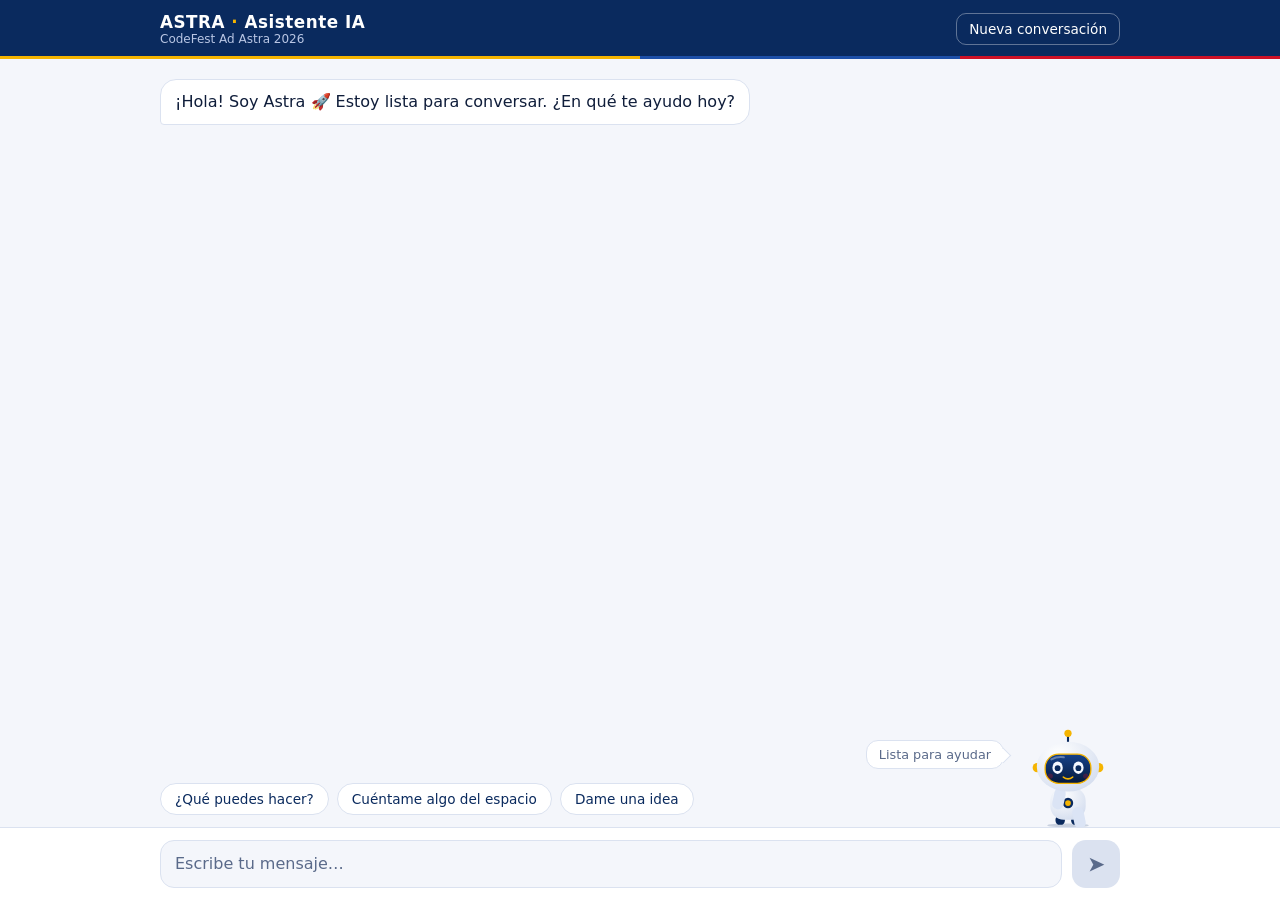
<file: chat-template.html>
<!doctype html>
<html lang="es">
<head>
  <meta charset="UTF-8" />
  <meta name="viewport" content="width=device-width, initial-scale=1.0, viewport-fit=cover" />
  <title>Astra · Chat con IA</title>
  <meta name="description" content="Plantilla de chat con IA y mascota animada." />
  <style>
    :root {
      color-scheme: light;
      /* Paleta institucional: azul, amarillo y rojo */
      --navy: #0a2a5e;
      --navy-dark: #061a3d;
      --blue: #1d4fa8;
      --gold: #f5b400;
      --gold-dark: #c98f00;
      --red: #ce1126;

      --bg: #f4f6fb;
      --surface: #ffffff;
      --border: #dbe2f0;
      --text: #0f1d3a;
      --muted: #5a6a8a;

      --content-width: 960px;
      --gutter: 16px;
      --mascot-size: 104px;
      --font: system-ui, -apple-system, "Segoe UI", Roboto, sans-serif;
    }

    * { box-sizing: border-box; margin: 0; }
    [hidden] { display: none !important; }

    html, body { height: 100%; }
    body {
      font-family: var(--font);
      color: var(--text);
      background: var(--bg); /* fondo liso, sin adornos */
      overflow: hidden;
    }

    /* El chat ocupa toda la pantalla */
    .app {
      height: 100dvh;
      display: flex;
      flex-direction: column;
    }

    /* Mantiene el contenido centrado y legible en pantallas anchas,
       mientras las barras ocupan todo el ancho */
    .inset {
      padding-inline: max(var(--gutter), calc((100% - var(--content-width)) / 2));
    }

    /* ===== Encabezado ===== */
    header {
      position: relative;
      background: var(--navy);
      color: #fff;
      padding-block: 12px;
      padding-top: max(12px, env(safe-area-inset-top));
      display: flex; align-items: center; justify-content: space-between; gap: 12px;
      flex: none;
    }
    /* Franja tricolor sutil */
    header::after {
      content: ""; position: absolute; left: 0; right: 0; bottom: 0; height: 3px;
      background: linear-gradient(90deg, var(--gold) 0 50%, var(--blue) 50% 75%, var(--red) 75% 100%);
    }
    .brand { display: flex; flex-direction: column; line-height: 1.2; min-width: 0; }
    .brand strong { font-size: 1.05rem; letter-spacing: 0.03em; white-space: nowrap; }
    .brand strong span { color: var(--gold); }
    .brand small { font-size: 0.75rem; color: #b9c6e4; white-space: nowrap; overflow: hidden; text-overflow: ellipsis; }
    .ghost-btn {
      flex: none;
      background: transparent; color: #fff;
      border: 1px solid rgba(255, 255, 255, 0.35); border-radius: 10px;
      padding: 7px 12px; font: inherit; font-size: 0.85rem; cursor: pointer;
      transition: background 0.2s, border-color 0.2s;
    }
    .ghost-btn:hover { background: rgba(255, 255, 255, 0.1); border-color: var(--gold); }

    /* ===== Mensajes (área que crece y hace scroll) ===== */
    .messages {
      flex: 1; min-height: 0;
      overflow-y: auto;
      padding-block: 20px;
      display: flex; flex-direction: column; gap: 12px;
      scroll-behavior: smooth;
    }
    .msg {
      max-width: min(80%, 680px);
      padding: 10px 14px; border-radius: 16px;
      line-height: 1.55; white-space: pre-wrap; overflow-wrap: anywhere;
      animation: pop 0.25s ease-out;
    }
    @keyframes pop { from { opacity: 0; transform: translateY(8px); } }
    .msg.ai {
      align-self: flex-start;
      background: var(--surface); border: 1px solid var(--border);
      border-bottom-left-radius: 4px;
    }
    .msg.user {
      align-self: flex-end;
      background: var(--navy); color: #fff;
      border-bottom-right-radius: 4px;
    }
    .msg.error { border-color: var(--red); color: var(--red); }

    .typing { display: inline-flex; gap: 4px; padding: 4px 0; }
    .typing i {
      width: 7px; height: 7px; border-radius: 50%; background: var(--blue);
      animation: dots 1s infinite ease-in-out;
    }
    .typing i:nth-child(2) { animation-delay: 0.15s; }
    .typing i:nth-child(3) { animation-delay: 0.3s; }
    @keyframes dots { 0%, 60%, 100% { transform: translateY(0); opacity: 0.4; } 30% { transform: translateY(-5px); opacity: 1; } }

    /* ===== Dock de la mascota =====
       Es una fila propia entre los mensajes y la barra de escritura: la mascota
       "se para" sobre la barra sin tapar nunca ningún mensaje. */
    .dock {
      flex: none;
      display: flex; align-items: flex-end; gap: 12px;
      padding-block: 0;
    }
    .suggestions {
      flex: 1; min-width: 0;
      display: flex; gap: 8px;
      overflow-x: auto; scrollbar-width: none;
      padding-bottom: 12px;
    }
    .suggestions::-webkit-scrollbar { display: none; }
    .chip {
      flex: none;
      background: var(--surface); color: var(--navy);
      border: 1px solid var(--border); border-radius: 999px;
      padding: 7px 14px; font: inherit; font-size: 0.85rem; cursor: pointer;
      transition: border-color 0.2s, background 0.2s;
    }
    .chip:hover { border-color: var(--gold-dark); background: #fffbeb; }

    .spacer { flex: 1; }

    /* Globo de estado junto a la mascota */
    .bubble {
      position: relative;
      margin-bottom: calc(var(--mascot-size) * 0.55);
      background: var(--surface); border: 1px solid var(--border); border-radius: 12px;
      padding: 6px 12px; font-size: 0.8rem; color: var(--muted);
      white-space: nowrap;
    }
    .bubble::after {
      content: ""; position: absolute; right: -6px; top: 50%;
      width: 10px; height: 10px; margin-top: -5px;
      background: var(--surface);
      border-right: 1px solid var(--border); border-top: 1px solid var(--border);
      transform: rotate(45deg);
    }
    .dock[data-state="thinking"] .bubble { color: var(--blue); }
    .dock[data-state="talking"] .bubble { color: var(--gold-dark); }

    /* ===== Barra de escritura ===== */
    .composer {
      flex: none;
      background: var(--surface);
      border-top: 1px solid var(--border);
      padding-block: 12px;
      padding-bottom: max(12px, env(safe-area-inset-bottom));
      display: flex; align-items: flex-end; gap: 10px;
    }
    .composer textarea {
      flex: 1; resize: none; max-height: 140px;
      background: var(--bg); color: var(--text);
      border: 1px solid var(--border); border-radius: 14px;
      padding: 12px 14px; font: inherit; line-height: 1.4;
    }
    .composer textarea::placeholder { color: var(--muted); }
    .composer textarea:focus { outline: none; border-color: var(--blue); box-shadow: 0 0 0 3px rgba(29, 79, 168, 0.18); }
    .send {
      flex: none;
      background: var(--gold); color: var(--navy-dark);
      border: 0; border-radius: 14px;
      width: 48px; height: 48px; font-size: 1.2rem; font-weight: 700; cursor: pointer;
      transition: background 0.2s, transform 0.15s;
    }
    .send:hover:not(:disabled) { background: #ffc61f; transform: translateY(-1px); }
    .send:disabled { background: var(--border); color: var(--muted); cursor: not-allowed; }
    .ghost-btn:focus-visible, .chip:focus-visible, .send:focus-visible, .mascot:focus-visible {
      outline: 2px solid var(--blue); outline-offset: 2px;
    }
    header .ghost-btn:focus-visible { outline-color: var(--gold); }

    /* ===== Mascota ===== */
    .mascot { flex: none; width: var(--mascot-size); height: auto; overflow: visible; cursor: pointer; }
    .mascot * { transform-box: fill-box; }

    .f-gold { fill: var(--gold); }
    .f-navy { fill: var(--navy); }
    .s-navy { stroke: var(--navy); }
    .s-gold { stroke: var(--gold); }

    .m-bob { animation: bob 3.2s ease-in-out infinite; }
    @keyframes bob { 0%, 100% { transform: translateY(0); } 50% { transform: translateY(-3px); } }

    .m-eye { transform-origin: center; animation: blink 5s infinite; }
    @keyframes blink { 0%, 92%, 100% { transform: scaleY(1); } 95% { transform: scaleY(0.08); } }
    .m-pupil { transition: transform 0.12s ease-out; transform: translate(var(--px, 0px), var(--py, 0px)); }

    .m-antenna-light { animation: antenna 2s ease-in-out infinite; }
    @keyframes antenna {
      0%, 100% { filter: drop-shadow(0 0 2px var(--gold)); }
      50%      { filter: drop-shadow(0 0 8px var(--gold)); }
    }

    .m-arm-r { transform-origin: 12% 10%; }
    .mascot.waving .m-arm-r { animation: wave 0.6s ease-in-out 3; }
    @keyframes wave { 0%, 100% { transform: rotate(0); } 50% { transform: rotate(-55deg); } }

    .m-mouth-talk { display: none; transform-origin: center; }

    /* Pensando: inclina la cabeza y mira hacia arriba */
    .mascot[data-state="thinking"] .m-pupil { transform: translate(6px, -8px); }
    .mascot[data-state="thinking"] .m-antenna-light { animation-duration: 0.6s; }
    .mascot[data-state="thinking"] .m-head { transform-origin: 50% 100%; animation: tilt 1.6s ease-in-out infinite; }
    @keyframes tilt { 0%, 100% { transform: rotate(-4deg); } 50% { transform: rotate(4deg); } }

    /* Hablando: mueve la boca y rebota */
    .mascot[data-state="talking"] .m-mouth-smile { display: none; }
    .mascot[data-state="talking"] .m-mouth-talk { display: block; animation: talk 0.28s ease-in-out infinite alternate; }
    @keyframes talk { from { transform: scaleY(0.35); } to { transform: scaleY(1.1); } }
    .mascot[data-state="talking"] .m-bob { animation: hop 0.56s ease-in-out infinite; }
    @keyframes hop { 50% { transform: translateY(-4px); } }

    /* ===== Responsive ===== */
    @media (max-width: 640px) {
      :root { --gutter: 12px; --mascot-size: 76px; }
      .messages { padding-block: 14px; }
      .msg { max-width: 90%; }
      .brand small { display: none; }
      .ghost-btn .long { display: none; }
      .composer textarea { font-size: 16px; } /* evita el zoom automático en iOS */
      .bubble { display: none; }
      .dock[data-state="thinking"] .bubble,
      .dock[data-state="talking"] .bubble { display: block; }
    }
    @media (max-height: 520px) {
      :root { --mascot-size: 60px; }
    }

    @media (prefers-reduced-motion: reduce) {
      *, *::before, *::after { animation: none !important; transition: none !important; scroll-behavior: auto !important; }
    }
  </style>
</head>
<body>
  <div class="app">
    <header class="inset">
      <div class="brand">
        <strong>ASTRA <span>·</span> Asistente IA</strong>
        <small>CodeFest Ad Astra 2026</small>
      </div>
      <button class="ghost-btn" id="clear" type="button" aria-label="Nueva conversación">Nueva<span class="long"> conversación</span></button>
    </header>

    <!-- Conversación -->
    <main class="messages inset" id="log" role="log" aria-live="polite" aria-label="Conversación"></main>

    <!-- Mascota sobre la barra de escritura -->
    <div class="dock inset" id="dock" data-state="idle">
      <div class="suggestions" id="suggestions">
        <button class="chip" type="button">¿Qué puedes hacer?</button>
        <button class="chip" type="button">Cuéntame algo del espacio</button>
        <button class="chip" type="button">Dame una idea</button>
      </div>
      <div class="spacer" id="spacer" hidden></div>

      <div class="bubble" id="status" role="status">Lista para ayudar</div>

      <svg class="mascot" id="mascot" data-state="idle" viewBox="0 0 200 198"
           role="img" aria-label="Astra, la mascota astronauta. Haz clic para saludar." tabindex="0">
        <defs>
          <radialGradient id="g-helmet" cx="35%" cy="25%" r="80%">
            <stop offset="0%" stop-color="#ffffff" />
            <stop offset="100%" stop-color="#d5deef" />
          </radialGradient>
          <linearGradient id="g-visor" x1="0" y1="0" x2="0" y2="1">
            <stop offset="0%" stop-color="#16428a" />
            <stop offset="100%" stop-color="#061a3d" />
          </linearGradient>
        </defs>

        <ellipse cx="100" cy="195" rx="40" ry="3.5" fill="#0a2a5e" opacity="0.18" />

        <g class="m-bob">
          <g class="m-body">
            <!-- Piernas -->
            <rect class="f-navy" x="76" y="176" width="18" height="18" rx="8" />
            <rect class="f-navy" x="106" y="176" width="18" height="18" rx="8" />
            <!-- Cuerpo -->
            <rect x="66" y="122" width="68" height="62" rx="26" fill="url(#g-helmet)" />
            <circle class="f-navy" cx="100" cy="152" r="10" />
            <circle class="f-gold" cx="100" cy="152" r="5.5" />
            <!-- Brazos -->
            <g transform="rotate(12 59 130)">
              <rect x="48" y="130" width="22" height="42" rx="11" fill="#dbe4f5" />
            </g>
            <g transform="rotate(-12 141 130)">
              <rect class="m-arm-r" x="130" y="130" width="22" height="42" rx="11" fill="#dbe4f5" />
            </g>
          </g>

          <!-- Cabeza -->
          <g class="m-head">
            <line class="s-navy" x1="100" y1="22" x2="100" y2="42" stroke-width="4" stroke-linecap="round" />
            <circle class="m-antenna-light f-gold" cx="100" cy="18" r="7" />
            <circle class="f-gold" cx="41" cy="84" r="9" />
            <circle class="f-gold" cx="159" cy="84" r="9" />
            <ellipse cx="100" cy="82" rx="60" ry="48" fill="url(#g-helmet)" />
            <rect x="56" y="58" width="88" height="56" rx="26" fill="url(#g-visor)" class="s-gold" stroke-width="2.5" />
            <path d="M68 68 Q80 62 92 64" stroke="#fff" stroke-opacity="0.35" stroke-width="4" stroke-linecap="round" fill="none" />

            <!-- Ojos -->
            <g class="m-eye">
              <ellipse cx="80" cy="84" rx="10" ry="12" fill="#f4f8ff" />
              <circle class="m-pupil f-navy" cx="80" cy="85" r="5.5" />
            </g>
            <g class="m-eye">
              <ellipse cx="120" cy="84" rx="10" ry="12" fill="#f4f8ff" />
              <circle class="m-pupil f-navy" cx="120" cy="85" r="5.5" />
            </g>

            <!-- Boca -->
            <path class="m-mouth-smile s-gold" d="M91 102 Q100 109 109 102" stroke-width="3" stroke-linecap="round" fill="none" />
            <ellipse class="m-mouth-talk f-gold" cx="100" cy="104" rx="7" ry="6" />

            <!-- Mejillas -->
            <circle cx="66" cy="100" r="5" fill="#ce1126" opacity="0.28" />
            <circle cx="134" cy="100" r="5" fill="#ce1126" opacity="0.28" />
          </g>
        </g>
      </svg>
    </div>

    <form class="composer inset" id="form">
      <textarea id="input" rows="1" placeholder="Escribe tu mensaje…" aria-label="Mensaje" autocomplete="off"></textarea>
      <button class="send" id="send" type="submit" aria-label="Enviar" disabled>➤</button>
    </form>
  </div>

  <script>
    // ====== Configuración ======
    // Endpoint del backend. Debe aceptar POST { message, history } y responder { reply }.
    // Si es null, se usa una respuesta simulada para probar la interfaz.
    const API_URL = null;
    const WELCOME = "¡Hola! Soy Astra 🚀 Estoy lista para conversar. ¿En qué te ayudo hoy?";

    // ====== Elementos ======
    const $ = (id) => document.getElementById(id);
    const log = $("log"), form = $("form"), input = $("input"), sendBtn = $("send");
    const mascot = $("mascot"), dock = $("dock"), statusEl = $("status");
    const suggestions = $("suggestions"), spacer = $("spacer");
    const history = [];
    let busy = false;

    // ====== Mascota ======
    const STATUS = { idle: "Lista para ayudar", thinking: "Pensando…", talking: "Respondiendo…" };

    function setMascot(state) {
      mascot.dataset.state = state;
      dock.dataset.state = state;
      statusEl.textContent = STATUS[state];
    }

    function wave() {
      mascot.classList.remove("waving");
      void mascot.getBoundingClientRect(); // reinicia la animación
      mascot.classList.add("waving");
    }
    mascot.addEventListener("click", wave);
    mascot.addEventListener("keydown", (e) => { if (e.key === "Enter" || e.key === " ") { e.preventDefault(); wave(); } });

    // Las pupilas siguen al puntero
    document.addEventListener("pointermove", (e) => {
      if (mascot.dataset.state === "thinking") return;
      const r = mascot.getBoundingClientRect();
      const dx = e.clientX - (r.left + r.width / 2);
      const dy = e.clientY - (r.top + r.height * 0.4);
      const d = Math.hypot(dx, dy) || 1;
      const k = Math.min(1, d / 300);
      mascot.style.setProperty("--px", ((dx / d) * 4 * k).toFixed(2) + "px");
      mascot.style.setProperty("--py", ((dy / d) * 4 * k).toFixed(2) + "px");
    });

    // Las sugerencias solo se muestran con la conversación vacía
    function showSuggestions(show) {
      suggestions.hidden = !show;
      spacer.hidden = show;
    }

    // ====== Mensajes ======
    function addMessage(role, text = "", extraClass = "") {
      const el = document.createElement("div");
      el.className = `msg ${role} ${extraClass}`.trim();
      el.textContent = text; // textContent: nunca insertar HTML de la IA sin sanitizar
      log.appendChild(el);
      log.scrollTop = log.scrollHeight;
      return el;
    }

    function addTyping() {
      const el = addMessage("ai");
      el.innerHTML = '<span class="typing" aria-label="Escribiendo"><i></i><i></i><i></i></span>';
      return el;
    }

    // Muestra la respuesta palabra por palabra mientras la mascota "habla"
    function streamText(el, text) {
      return new Promise((resolve) => {
        const words = text.split(/(\s+)/);
        let i = 0;
        el.textContent = "";
        const tick = () => {
          if (i >= words.length) return resolve();
          el.textContent += words[i++];
          log.scrollTop = log.scrollHeight;
          setTimeout(tick, 35);
        };
        tick();
      });
    }

    // ====== Comunicación con la IA ======
    async function askAI(message) {
      if (!API_URL) {
        await new Promise((r) => setTimeout(r, 1200 + Math.random() * 800));
        return `Esta es una respuesta de ejemplo a: “${message}”.\nConecta el endpoint en API_URL para hablar con tu IA real.`;
      }
      const res = await fetch(API_URL, {
        method: "POST",
        headers: { "Content-Type": "application/json" },
        body: JSON.stringify({ message, history }),
      });
      if (!res.ok) throw new Error(`Error ${res.status}`);
      const data = await res.json();
      return data.reply;
    }

    async function send(text) {
      text = text.trim();
      if (!text || busy) return;
      busy = true;
      sendBtn.disabled = true;
      showSuggestions(false);

      addMessage("user", text);
      history.push({ role: "user", content: text });
      input.value = "";
      autosize();

      setMascot("thinking");
      const typing = addTyping();
      try {
        const reply = await askAI(text);
        setMascot("talking");
        await streamText(typing, reply);
        history.push({ role: "assistant", content: reply });
      } catch (err) {
        typing.textContent = "No pude conectar con el servidor. Inténtalo de nuevo.";
        typing.classList.add("error");
      } finally {
        busy = false;
        setMascot("idle");
        sendBtn.disabled = !input.value.trim();
        input.focus();
      }
    }

    // ====== Eventos ======
    function autosize() {
      input.style.height = "auto";
      input.style.height = Math.min(input.scrollHeight, 140) + "px";
    }
    input.addEventListener("input", () => { autosize(); sendBtn.disabled = busy || !input.value.trim(); });
    input.addEventListener("keydown", (e) => {
      if (e.key === "Enter" && !e.shiftKey && !e.isComposing) { e.preventDefault(); form.requestSubmit(); }
    });
    form.addEventListener("submit", (e) => { e.preventDefault(); send(input.value); });

    suggestions.addEventListener("click", (e) => {
      if (e.target.classList.contains("chip")) send(e.target.textContent);
    });

    $("clear").addEventListener("click", () => {
      history.length = 0;
      log.replaceChildren();
      addMessage("ai", WELCOME);
      showSuggestions(true);
      wave();
    });

    // ====== Inicio ======
    addMessage("ai", WELCOME);
    setTimeout(wave, 600);
  </script>
</body>
</html>
</file>
